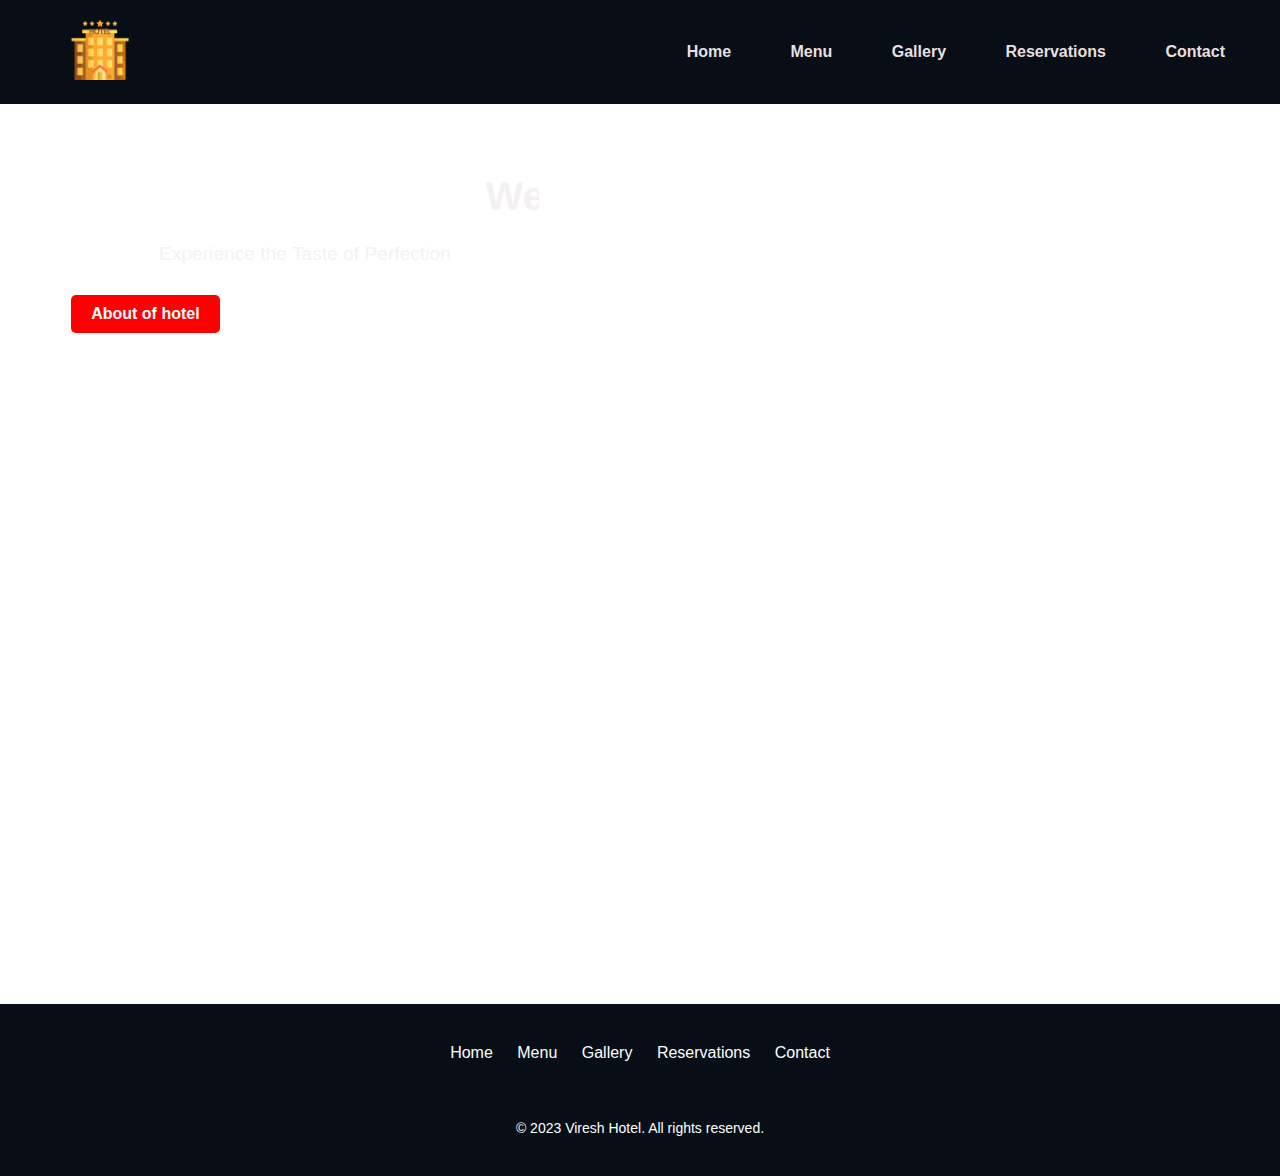
<file: index.htm>
<!DOCTYPE html>
<html lang="en">
<head>
  <meta charset="UTF-8">
  <meta name="viewport" content="width=device-width, initial-scale=1.0">
  <title>Viresh Hotel</title>
  <link rel="stylesheet" type="text/css" href="styles.css">
  <style>
    /* Navigation bar links */
    nav ul li a {
      position: relative;
      display: inline-block;
      padding: 10px 20px;
      color: #e9dfdf;
      text-decoration: none;
      font-weight: bold;
      transition: color 0.4s ease; /* Smooth color transition */
    }

    nav ul li a:hover {
      color: #6b0a0a; /* Change color on hover */
    }

    /* Underline effect */
    nav ul li a::after {
      content: '';
      position: absolute;
      width: 0%;
      height: 2px;
      background-color: #7a2323;
      bottom: 0;
      left: 0;
      transition: width 0.4s ease; /* Smooth underline effect */
    }

    nav ul li a:hover::after {
      width: 100%; /* Expand underline on hover */
    }

    /* Subtle upward movement on hover */
    nav ul li a:hover {
      transform: translateY(-2px); /* Moves the link slightly upwards */
    }
  </style>
</head>
<body>
  <header>
    <div class="logo">
      <img src="iconlogo.png" alt="Viresh Hotel Logo">
    </div>
    <nav>
      <ul>
        <li><a href="#home">Home</a></li>
        <li><a href="gallery.html"> Menu</a></li> <!-- Opens gallery.html -->
        <li><a href="menu.html">Gallery</a></li> <!-- Opens menu.html -->
        <li><a href="reservations.html">Reservations</a></li> <!-- Opens reservations.html -->
        <li><a href="contact.html">Contact</a></li> <!-- Opens contact.html -->
      </ul>
    </nav>
  </header>

  <section class="hero" id="home">
    <div class="hero-content">
      <marquee behavior="ltr" direction="ltr"><h1>Welcome to Hotel Viresh</h1></marquee>
      <p>Experience the Taste of Perfection</p>
      <a href="about1.html" class="btn">About of hotel</a> <!-- Corrected link to about.html -->
    </div>
  </section>

  <footer class="footer">
    <div class="footer-content">
      <div class="footer-logo">
        
      </div>
      <nav class="footer-links">
        <a href="#home">Home</a>
        <a href="gallery.html">Menu </a> <!-- Opens about.html -->
        <a href="menu.html">Gallery</a> <!-- Opens menu.html -->
        <a href="reservations.html">Reservations</a> <!-- Opens reservations.html -->
        <a href="contact.html">Contact</a> <!-- Opens contact.html -->
      </nav>
      <div class="footer-social">
        <a href="#"><i class="fab fa-facebook"></i></a>
        <a href="#"><i class="fab fa-twitter"></i></a>
        <a href="#"><i class="fab fa-instagram"></i></a>
      </div>
    </div>
    <p class="footer-text">&copy; 2023 Viresh Hotel. All rights reserved.</p>
  </footer>

  <script>
    // Smooth scrolling
    document.querySelectorAll('a[href^="#"]').forEach(anchor => {
      anchor.addEventListener('click', function(e) {
        e.preventDefault();
        document.querySelector(this.getAttribute('href')).scrollIntoView({
          behavior: 'smooth'
        });
      });
    });
  </script>
</body>
</html>
</file>
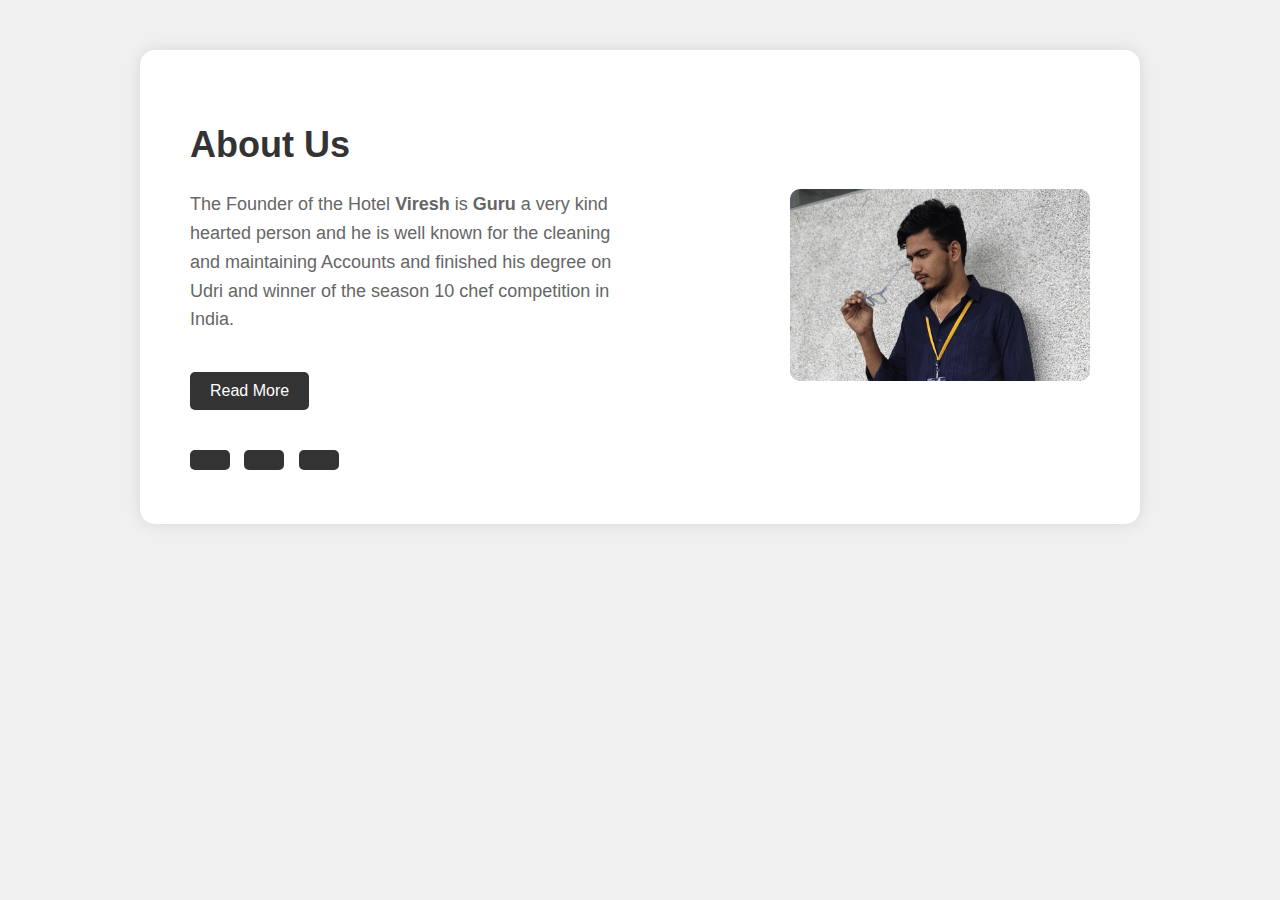
<file: about.html>
<!DOCTYPE html>
<html lang="en">
<head>
    <meta charset="UTF-8">
    <meta name="viewport" content="width=device-width, initial-scale=1.0">
    <title>About Us</title>
    <style>
        body {
            font-family: Arial, sans-serif;
            margin: 0;
            padding: 0;
            background-color: #f0f0f0;
        }
        .about-section {
            display: flex;
            justify-content: space-between;
            align-items: center;
            padding: 50px;
            background-color: #fff;
            border-radius: 15px;
            box-shadow: 0 0 15px rgba(0, 0, 0, 0.1);
            max-width: 900px;
            margin: 50px auto;
        }
        .text-content {
            max-width: 50%;
        }
        .text-content h1 {
            font-size: 36px;
            color: #333;
        }
        .text-content p {
            font-size: 18px;
            color: #666;
            line-height: 1.6;
        }
        .text-content a {
            display: inline-block;
            margin-top: 20px;
            padding: 10px 20px;
            background-color: #333;
            color: #fff;
            text-decoration: none;
            border-radius: 5px;
        }
        .text-content a:hover {
            background-color: #555;
        }
        .image-content img {
            width: 300px;
            height: auto;
            border-radius: 10px;
        }
        .social-icons {
            margin-top: 20px;
        }
        .social-icons a {
            margin-right: 10px;
            text-decoration: none;
            color: #333;
            font-size: 24px;
        }
    </style>
    <script>
        function openLinks() {
            // Open LinkedIn and Instagram in new tabs
            window.open("https://www.linkedin.com/in/guruhiremath-profile", "_blank");
            window.open("https://www.instagram.com/guruhiremath_37", "_blank");
        }
    </script>
</head>
<body>

    <div class="about-section">
        <div class="text-content">
            <h1>About Us</h1>
            <p>The Founder of the Hotel<strong> Viresh </strong> is  <strong> Guru </strong> a very kind hearted person and he is well known for the cleaning and maintaining Accounts and finished his degree on Udri and winner of the season 10 chef competition in India.</p>
            <a href="#" onclick="openLinks()">Read More</a>
            <div class="social-icons">
                <a href="#"><i class="fa fa-facebook"></i></a>
                <a href="#"><i class="fa fa-twitter"></i></a>
                <a href="https://www.instagram.com/guruhiremath_37"><i class="fa fa-instagram"></i></a>
            </div>
        </div>
        <div class="image-content">
            <img src="customer2.jpeg" alt="About Us Image">
        </div>
    </div>

</body>
</html>
</file>
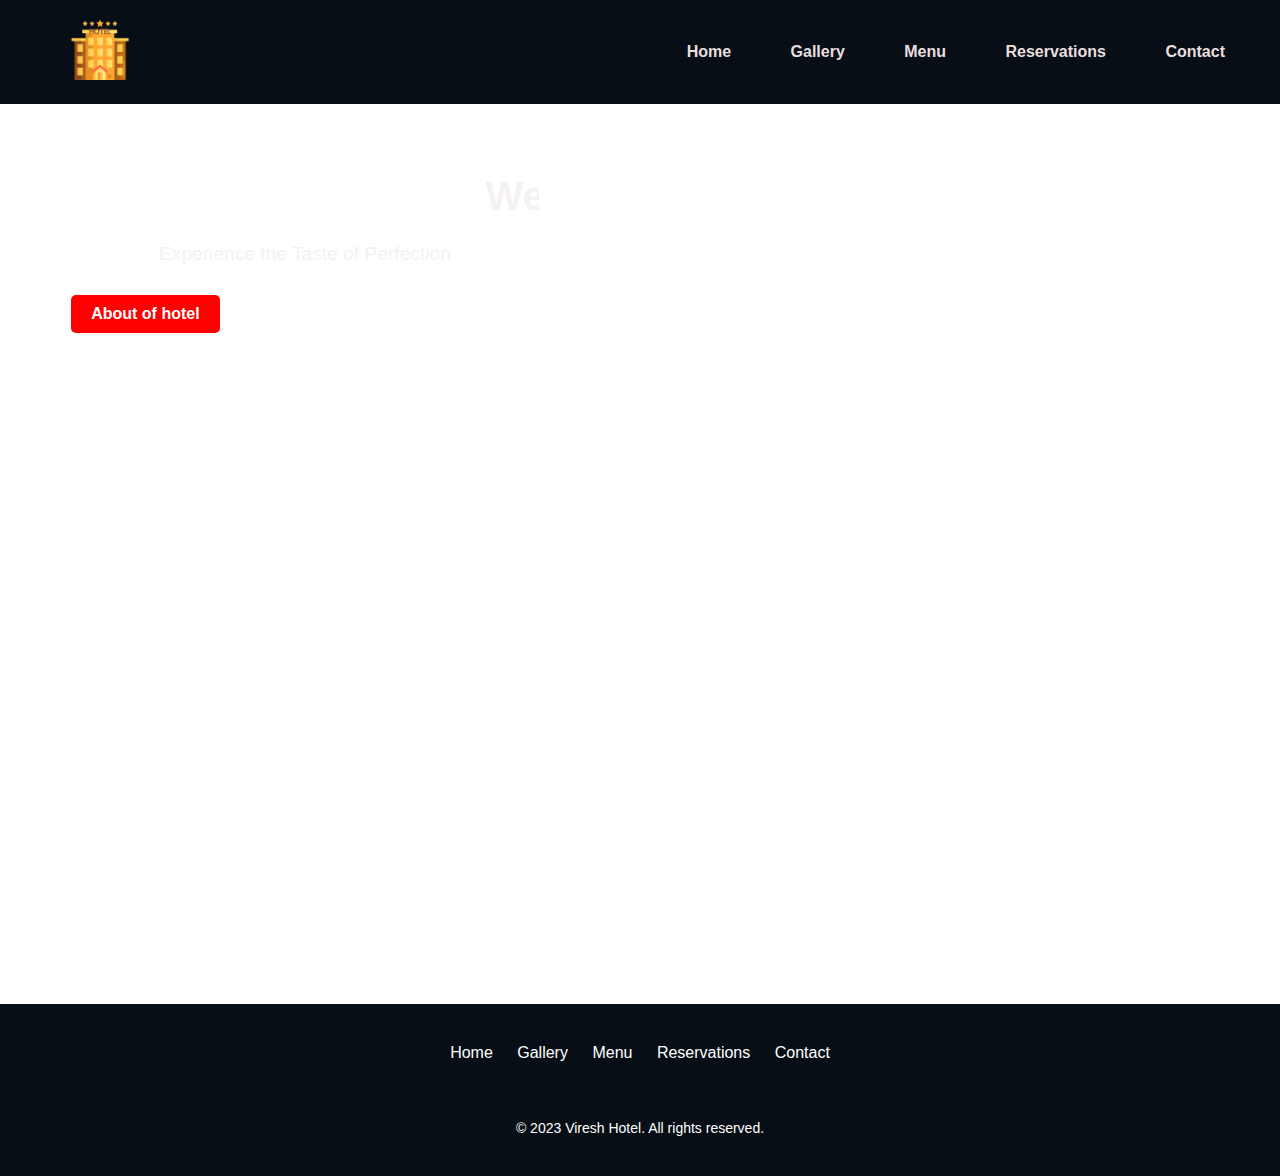
<file: about1.html>
<!DOCTYPE html>
<html lang="en">
<head>
  <meta charset="UTF-8">
  <meta name="viewport" content="width=device-width, initial-scale=1.0">
  <title>Viresh Hotel</title>
  <link rel="stylesheet" type="text/css" href="styles.css">
  <style>
    /* Navigation bar links */
    nav ul li a {
      position: relative;
      display: inline-block;
      padding: 10px 20px;
      color: #e9dfdf;
      text-decoration: none;
      font-weight: bold;
      transition: color 0.4s ease; /* Smooth color transition */
    }

    nav ul li a:hover {
      color: #6b0a0a; /* Change color on hover */
    }

    /* Underline effect */
    nav ul li a::after {
      content: '';
      position: absolute;
      width: 0%;
      height: 2px;
      background-color: #7a2323;
      bottom: 0;
      left: 0;
      transition: width 0.4s ease; /* Smooth underline effect */
    }

    nav ul li a:hover::after {
      width: 100%; /* Expand underline on hover */
    }

    /* Subtle upward movement on hover */
    nav ul li a:hover {
      transform: translateY(-2px); /* Moves the link slightly upwards */
    }
  </style>
</head>
<body>
  <header>
    <div class="logo">
      <img src="iconlogo.png" alt="Viresh Hotel Logo">
    </div>
    <nav>
      <ul>
        <li><a href="#home">Home</a></li>
        <li><a href="gallery.html">Gallery</a></li> <!-- Opens gallery.html -->
        <li><a href="menu.html">Menu</a></li> <!-- Opens menu.html -->
        <li><a href="reservations.html">Reservations</a></li> <!-- Opens reservations.html -->
        <li><a href="contact.html">Contact</a></li> <!-- Opens contact.html -->
      </ul>
    </nav>
  </header>

  <section class="hero" id="home">
    <div class="hero-content">
      <marquee behavior="ltr" direction="ltr"><h1>Welcome to Hotel Viresh</h1></marquee>
      <p>Experience the Taste of Perfection</p>
      <a href="About.html" class="btn">About of hotel</a> <!-- Corrected link to about.html -->
    </div>
  </section>

  <footer class="footer">
    <div class="footer-content">
      <div class="footer-logo">
        
      </div>
      <nav class="footer-links">
        <a href="#home">Home</a>
        <a href="about.html">Gallery</a> <!-- Opens about.html -->
        <a href="menu.html">Menu</a> <!-- Opens menu.html -->
        <a href="reservations.html">Reservations</a> <!-- Opens reservations.html -->
        <a href="contact.html">Contact</a> <!-- Opens contact.html -->
      </nav>
      <div class="footer-social">
        <a href="#"><i class="fab fa-facebook"></i></a>
        <a href="#"><i class="fab fa-twitter"></i></a>
        <a href="#"><i class="fab fa-instagram"></i></a>
      </div>
    </div>
    <p class="footer-text">&copy; 2023 Viresh Hotel. All rights reserved.</p>
  </footer>

  <script>
    // Smooth scrolling
    document.querySelectorAll('a[href^="#"]').forEach(anchor => {
      anchor.addEventListener('click', function(e) {
        e.preventDefault();
        document.querySelector(this.getAttribute('href')).scrollIntoView({
          behavior: 'smooth'
        });
      });
    });
  </script>
</body>
</html>
</file>
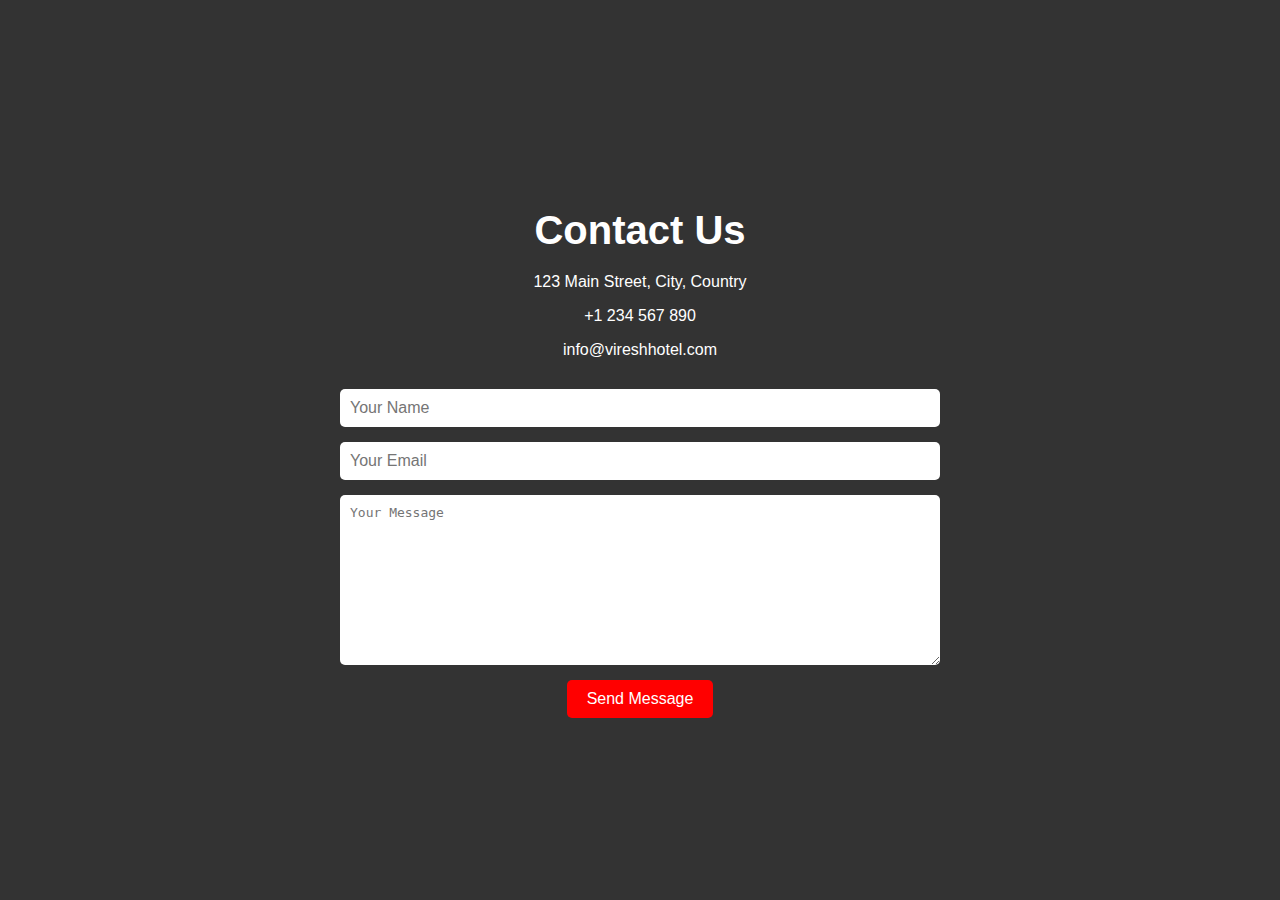
<file: contact.html>
<!DOCTYPE html>
<html lang="en">
<head>
    <meta charset="UTF-8">
    <meta name="viewport" content="width=device-width, initial-scale=1.0">
    <title>Contact Us - Viresh Hotel</title>
    <style>
        body {
            font-family: Arial, sans-serif;
            background-color: #333;
            color: #fff;
            display: flex;
            justify-content: center;
            align-items: center;
            height: 100vh;
            margin: 0;
            padding: 20px;
            box-sizing: border-box;
        }
        .container {
            width: 100%;
            max-width: 600px;
        }
        h1 {
            text-align: center;
            font-size: 2.5em;
            margin-bottom: 20px;
        }
        .contact-info {
            text-align: center;
            margin-bottom: 30px;
        }
        form {
            display: flex;
            flex-direction: column;
        }
        input, textarea {
            margin-bottom: 15px;
            padding: 10px;
            border: none;
            border-radius: 5px;
            font-size: 1em;
        }
        textarea {
            height: 150px;
            resize: vertical;
        }
        button {
            background-color: #ff0000;
            color: #fff;
            border: none;
            padding: 10px 20px;
            font-size: 1em;
            border-radius: 5px;
            cursor: pointer;
            align-self: center;
        }
        button:hover {
            background-color: #cc0000;
        }
    </style>
</head>
<body>
    <div class="container">
        <h1>Contact Us</h1>
        <div class="contact-info">
            <p>123 Main Street, City, Country</p>
            <p>+1 234 567 890</p>
            <p>info@vireshhotel.com</p>
        </div>
        <form action="#" method="post">
            <input type="text" name="name" placeholder="Your Name" required>
            <input type="email" name="email" placeholder="Your Email" required>
            <textarea name="message" placeholder="Your Message" required></textarea>
            <button type="submit">Send Message</button>
        </form>
    </div>
</body>
</html>
</file>
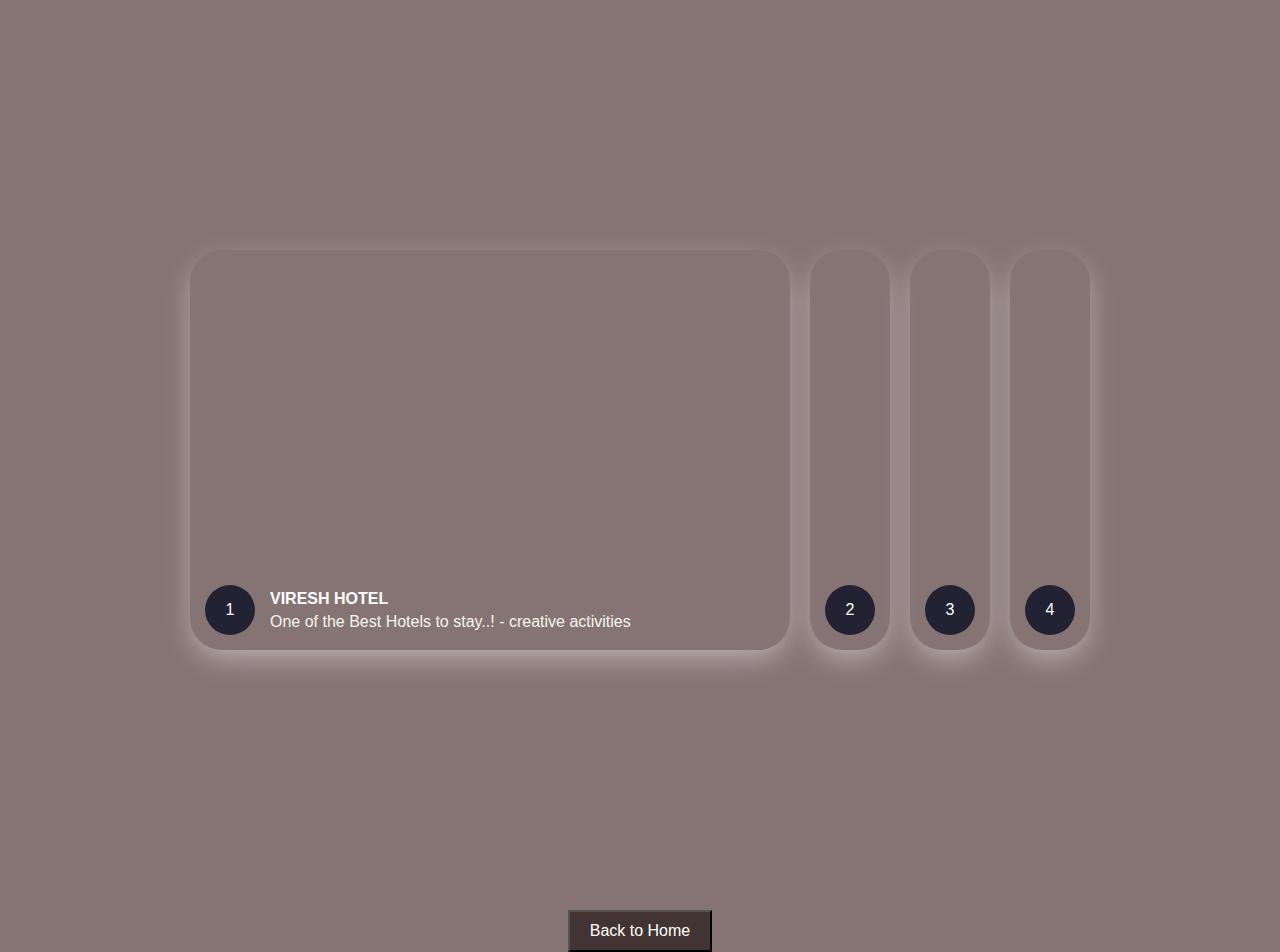
<file: menu.html>
<!DOCTYPE html>
<html lang="en">
<head>
    <meta charset="UTF-8">
    <meta name="viewport" content="width=device-width, initial-scale=1.0">
    <link rel="stylesheet" href="menu.css">
    <title>About</title>
</head>
<body>
    <div class="wrapper">
        <div class="container">
            <input type="radio" name="slide" id="c1" checked>
            <label for="c1" class="card">
                <div class="row">
                    <div class="icon">1</div>
                    <div class="description">
                        <h4>Viresh Hotel</h4>
                        <p>One of the Best Hotels to stay..! - creative activities</p>
                    </div>
                </div>
            </label>
            <input type="radio" name="slide" id="c2">
            <label for="c2" class="card">
                <div class="row">
                    <div class="icon">2</div>
                    <div class="description">
                        <h4>Bedroom</h4>
                        <p>One of the Best bedrooms..!</p>
                    </div>
                </div>
            </label>
            <input type="radio" name="slide" id="c3">
            <label for="c3" class="card">
                <div class="row">
                    <div class="icon">3</div>
                    <div class="description">
                        <h4>Bathroom</h4>
                        <p>One of the Best bathrooms..!</p>
                    </div>
                </div>
            </label>
            <input type="radio" name="slide" id="c4">
            <label for="c4" class="card">
                <div class="row">
                    <div class="icon">4</div>
                    <div class="description">
                        <h4>Bathroom..</h4>
                        <p>One of the Best bathrooms.. more and more advanced</p>
                    </div>
                </div>
            </label>
        </div>
    </div>
    <!-- Add the "Back to Home" button here -->
    <div style="text-align: center; margin-top: 10px;">
        <a href="index.htm">
            <button style="padding: 10px 20px; font-size: 16px; background-color: rgb(67, 52, 52);">Back to Home</button>
        </a>
    </div>
</body>
</html>
</file>
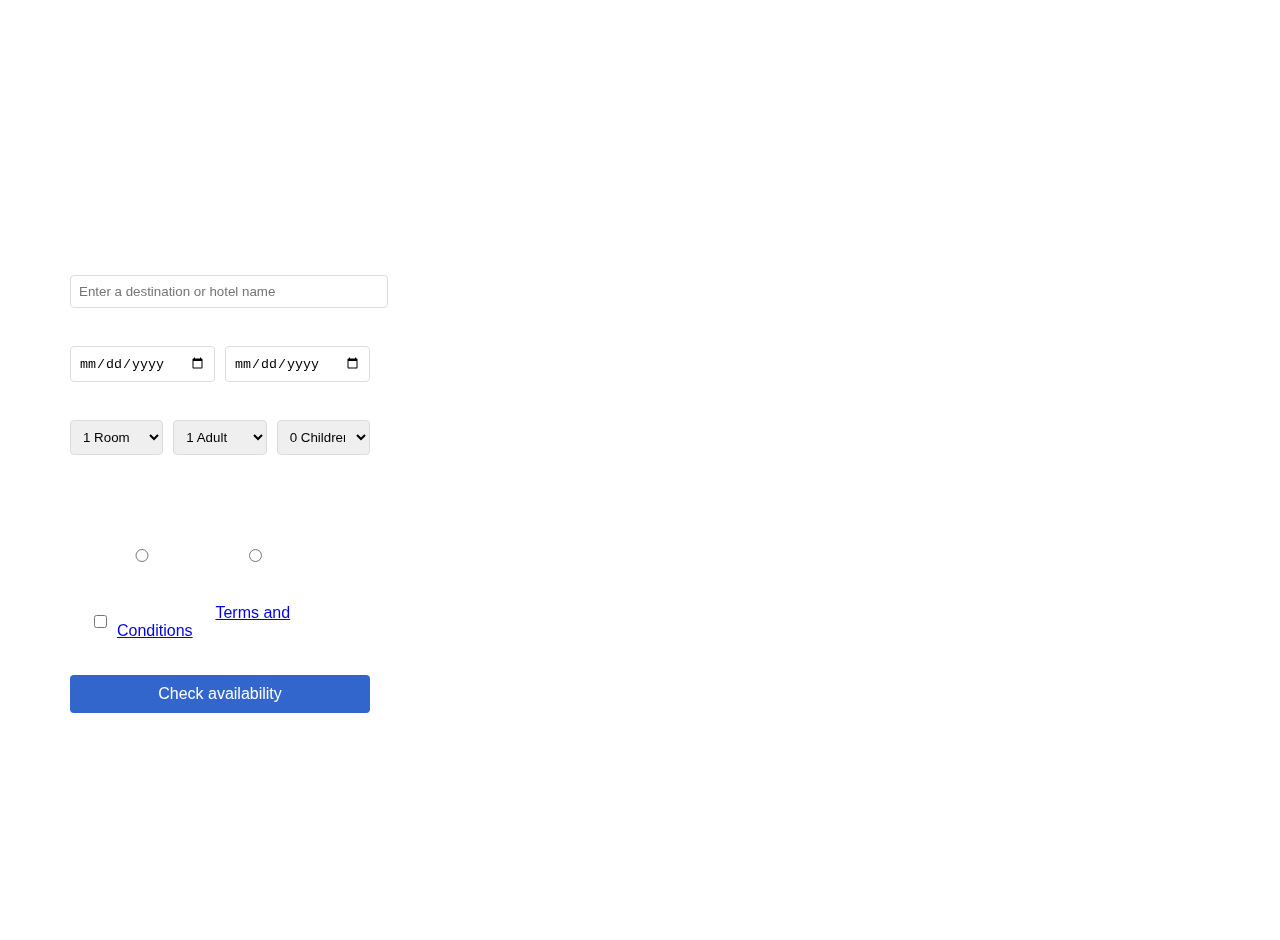
<file: reservations.html>
<!DOCTYPE html>
<html lang="en">
<head>
    <meta charset="UTF-8">
    <meta name="viewport" content="width=device-width, initial-scale=1.0">
    <title>Mountain Resort Booking</title>
    <style>
        body, html {
            margin: 0;
            padding: 0;
            font-family: Arial, sans-serif;
            height: 100%;
        }
        .container {
            background-image: url('https://images.pexels.com/photos/453201/pexels-photo-453201.jpeg?auto=compress&cs=tinysrgb&w=600');
            background-size: cover;
            background-position: center;
            height: 100%;
            display: flex;
            align-items: center;
            padding: 20px;
        }
        .content {
            display: flex;
            max-width: 1200px;
            margin: 0 auto;
            background-color: rgba();
            backdrop-filter: blur(1px);
            border-radius: 10px;
            overflow: hidden;
        }
        .booking-form {
            background-color: ;
            padding: 30px;
            width: 300px;
        }
        .booking-form h2 {
            margin-top: 0;
            margin-bottom: 20px;
            color: white;
        }
        .form-group {
            margin-bottom: 15px;
        }
        .form-group label {
            display: block;
            margin-bottom: 5px;
            font-weight: bold;
            color: white;
        }
        .form-group input, .form-group select {
            width: 100%;
            padding: 8px;
            border: 1px solid #ddd;
            border-radius: 4px;
        }
        .date-inputs, .guest-inputs {
            display: flex;
            gap: 10px;
        }
        .guest-inputs select {
            flex: 1;
        }
        .submit-btn {
            background-color: #3366cc;
            color: white;
            border: none;
            padding: 10px 15px;
            border-radius: 4px;
            cursor: pointer;
            width: 100%;
            font-size: 16px;
        }
        .submit-btn:hover {
            background-color: #254e9c;
        }
        .reservation-text {
            color: white;
            padding: 30px;
            flex: 1;
        }
        .reservation-text h1 {
            font-size: 2.5em;
            margin-bottom: 20px;
        }
        .payment-section {
            margin-top: 30px;
            background-color:;
            padding: 20px;
            border-radius: 8px;
            color: white;
        }
        .payment-section h3 {
            margin-top: 0;
        }
        .payment-methods {
            display: flex;
            gap: 10px;
            margin-bottom: 15px;
        }
        .payment-methods label {
            cursor: pointer;
        }
        .terms-checkbox {
            display: flex;
            align-items: center;
            margin-bottom: 15px;
        }
        .terms-checkbox input {
            margin-right: 10px;
        }
        @media (max-width: 768px) {
            .content {
                flex-direction: column;
            }
            .booking-form {
                width: auto;
            }
        }
    </style>
</head>
<body>
    <div class="container">
        <div class="content">
            <div class="booking-form">
                <h2>Your Destination</h2>
                <form action="reservations1.html" method="GET"> <!-- Link to reservations1.html -->
                    <div class="form-group">
                        <input type="text" placeholder="Enter a destination or hotel name" required>
                    </div>
                    <div class="form-group">
                        <label>Check in - Check out</label>
                        <div class="date-inputs">
                            <input type="date" placeholder="mm/dd/yyyy" required>
                            <input type="date" placeholder="mm/dd/yyyy" required>
                        </div>
                    </div>
                    <div class="form-group">
                        <label>Guests</label>
                        <div class="guest-inputs">
                            <select required>
                                <option>1 Room</option>
                                <option>2 Rooms</option>
                                <option>3 Rooms</option>
                            </select>
                            <select required>
                                <option>1 Adult</option>
                                <option>2 Adults</option>
                                <option>3 Adults</option>
                            </select>
                            <select required>
                                <option>0 Children</option>
                                <option>1 Child</option>
                                <option>2 Children</option>
                            </select>
                        </div>
                    </div>

                    <!-- Payment Section -->
                    <div class="payment-section">
                        <h3>Payment Details</h3>
                        <div class="form-group payment-methods">
                            <label><input type="radio" name="payment-method" value="phonepe" required> PhonePe</label>
                            <label><input type="radio" name="payment-method" value="googlepay"> Google Pay</label>
                        </div>
                        
                        <div class="terms-checkbox">
                            <input type="checkbox" name="terms" required>
                            <label for="terms">I agree to the <a href="#">Terms and Conditions</a></label>
                        </div>
                    </div>

                    <button type="submit" class="submit-btn">Check availability</button>
                </form>
            </div>
            <div class="reservation-text">
                <h1>MAKE YOUR RESERVATION</h1>
                <p>Lorem ipsum dolor sit amet, consectetur adipiscing elit. Animi facere, soluta magnam consectetur molestias itaque ad sint fugit architecto incidunt iste culpa perspiciatis possimus voluptates aliquid consequuntur cumque quasi. Perspiciatis.</p>
            </div>
        </div>
    </div>
</body>
</html>
</file>
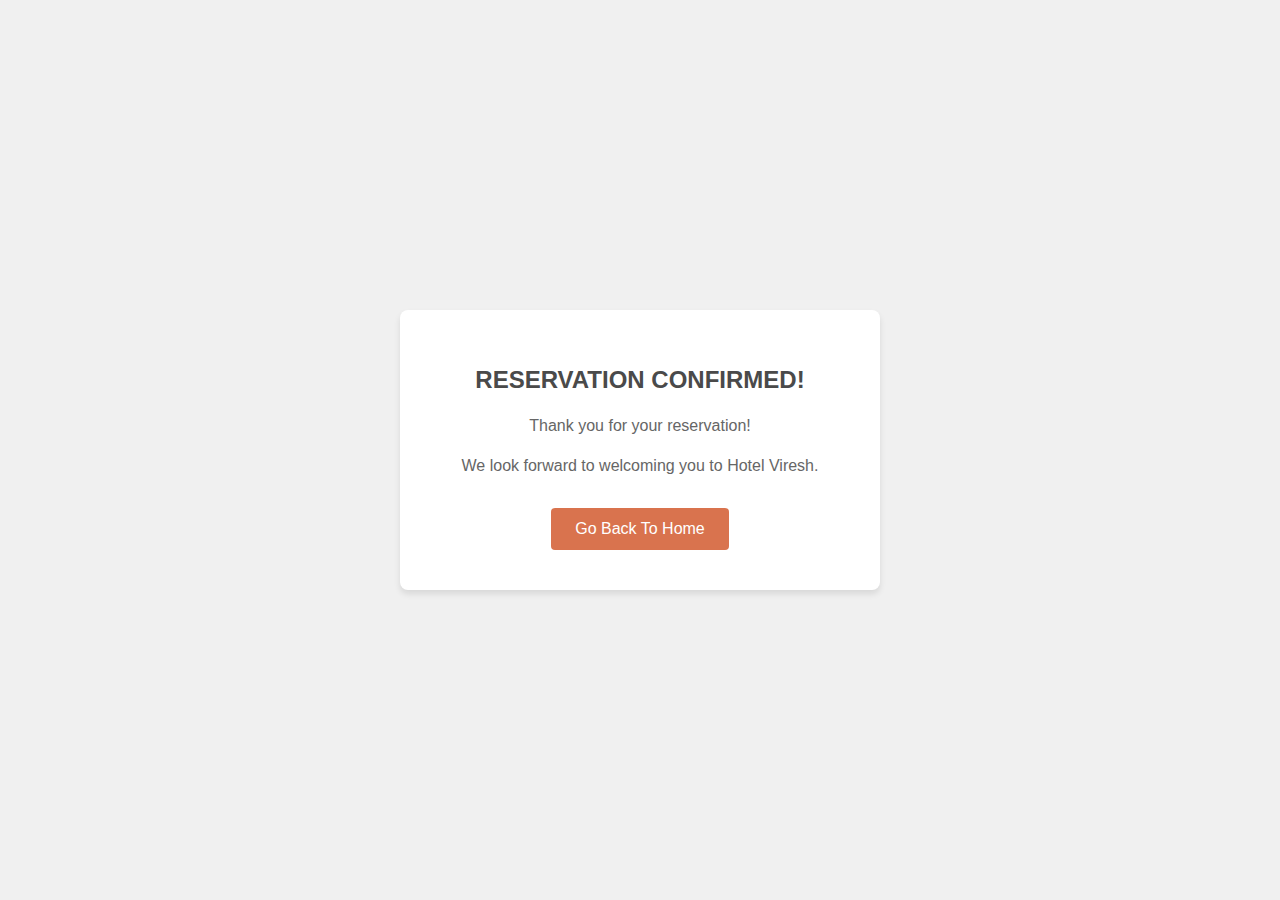
<file: reservations1.html>
<!DOCTYPE html>
<html lang="en">
<head>
    <meta charset="UTF-8">
    <meta name="viewport" content="width=device-width, initial-scale=1.0">
    <title>Reservation Confirmed</title>
    <style>
        body {
            font-family: Arial, sans-serif;
            display: flex;
            justify-content: center;
            align-items: center;
            height: 100vh;
            margin: 0;
            background-color: #f0f0f0;
        }
        .card {
            background-color: white;
            border-radius: 8px;
            box-shadow: 0 4px 6px rgba(0, 0, 0, 0.1);
            padding: 40px;
            text-align: center;
            max-width: 400px;
            width: 100%;
        }
        h1 {
            color: #4a4a4a;
            font-size: 24px;
            margin-bottom: 20px;
        }
        p {
            color: #666;
            font-size: 16px;
            line-height: 1.5;
            margin-bottom: 10px;
        }
        .button {
            background-color: #d9734e;
            border: none;
            color: white;
            padding: 12px 24px;
            text-align: center;
            text-decoration: none;
            display: inline-block;
            font-size: 16px;
            margin-top: 20px;
            cursor: pointer;
            border-radius: 4px;
            transition: background-color 0.3s;
        }
        .button:hover {
            background-color: #c56642;
        }
    </style>
</head>
<body>
    <div class="card">
        <h1>RESERVATION CONFIRMED!</h1>
        <p>Thank you for your reservation!</p>
        <p>We look forward to welcoming you to Hotel Viresh.</p>
        <!-- Link to index.html when button is clicked -->
        <a href="index.htm" class="button">Go Back To Home</a>
    </div>
</body>
</html>
</file>
<file: styles.css>
* {
  margin: 0;
  padding: 0;
  font-family: 'Noto Sans', sans-serif;
}

/*header*/

header {
background-color: #070e16;
padding: 20px;
display: flex;
align-items: center;
justify-content: space-between;
}

.logo img {
height: 60px;
margin-left: 50px;
}

nav ul {
list-style: none;
margin: 0;
padding: 0;
}

nav ul li {
display: inline-block;
margin-right: 15px;
}

nav ul li a {
text-decoration: none;
color: white;
font-weight: bold;
transition: color 0.3s ease;
}

nav ul li a:hover {
color: #ff0000;
}

/*hero*/

.hero {
background-image: url("https://cdn.sanity.io/images/ocl5w36p/prodreserve/95c4a2570ecc997d620160b98afbbf9d0fffad57-5585x2707.jpg?w=1600&auto=format&dpr=2");
background-size: cover;
background-position: center;
height: 100vh;
display: flex;
text-align: left;
color: #f6f1f1;
}

.hero-content {
max-width: 600px;
padding: 20px;
margin-top: 50px;
margin-left: 4%;
}

.hero-content h1 {
font-size: 48px;
margin-bottom: 20px;
}

.hero-content p {
font-size: 24px;
margin-bottom: 30px;
}

.btn {
display: inline-block;
background-color: #ff0000;
color: #fff;
padding: 10px 20px;
border-radius: 5px;
text-decoration: none;
font-weight: bold;
transition: background-color 0.3s ease;
}

.btn:hover {
background-color: #e60000;
}

/*about*/

.about {
display: flex;
align-items: center;
padding: 80px 0;
}

.about-content {
flex: 1;
max-width: 600px;
padding-right: 50px;
color: #fff;
margin-left: 5%;
}

.about h2 {
font-size: 36px;
margin-bottom: 20px;
}

.about p {
font-size: 18px;
margin-bottom: 20px;
}

.about-image {
max-width: 50%;
margin-right: 5%;
}

.about-image img {
max-width: 100%;
height: auto;
border-radius: 5px;
}

.dark-theme {
background-color: #354b64;
}

/* menu*/
.menu {
padding: 80px 0;
text-align: center;
background-color: #070e16;
}

.menu h2 {
font-size: 36px;
margin-bottom: 40px;
color: #ffffff;
}

.menu-items {
display: flex;
justify-content: center;
}

.menu-item {
max-width: 300px;
margin: 0 20px;
text-align: left;
}

.menu-item img {
max-width: 100%;
height: auto;
border-radius: 5px;
margin-bottom: 10px;
}

.menu-item h3 {
font-size: 24px;
margin-bottom: 10px;
color: #ffffff;
}

.menu-item p {
font-size: 16px;
margin-bottom: 20px;
color: #ffffff;
}

/* reservations*/

.reservations {
background-color: #1f1f1f;
padding: 80px 0;
text-align: center;
}

.reservation-form {
max-width: 500px;
margin: 0 auto;
background-color: #333;
padding: 40px;
border-radius: 5px;
box-shadow: 0 0 10px rgba(0, 0, 0, 0.3);
}

.reservation-form h2 {
color: #fff;
font-size: 28px;
margin-bottom: 20px;
}

.reservation-form form input,
.reservation-form form textarea {
display: block;
width: 100%;
padding: 10px;
margin-bottom: 20px;
border-radius: 5px;
border: none;
}

.reservation-form form button {
display: inline-block;
background-color: #ff0000;
color: #fff;
padding: 10px 20px;
border-radius: 5px;
text-decoration: none;
font-weight: bold;
transition: background-color 0.3s ease;
}

.reservation-form form button:hover {
background-color: #e60000;
}

/* Testimonials Section*/

.testimonials {
padding: 80px 0;
text-align: center;
background-color: #070e16;
}

.testimonials h2 {
font-size: 36px;
margin-bottom: 40px;
color: #fff;
}

.testimonial {
max-width: 600px;
margin: 0 auto 40px;
text-align: left;
}

.testimonial img {
display: block;
width: 80px;
height: 80px;
border-radius: 50%;
margin: 0 auto 20px;
}

.testimonial p {
font-size: 18px;
margin-bottom: 20px;
color: #fff;
}

.testimonial h4 {
font-size: 20px;
font-weight: bold;
color: #fff;
}

/* Gallery Section*/

.gallery {
padding: 80px 0;
text-align: center;
background-color: #070e16;
}

.gallery h2 {
font-size: 36px;
margin-bottom: 40px;
color: #fff;
}

.image-grid {
display: grid;
grid-template-columns: repeat(4, 1fr);
grid-gap: 20px;
margin-left: 5%;
margin-right: 5%;
}

.image-item img {
width: 100%;
height: auto;
border-radius: 5px;
}

/* Contact Section*/

.contact {
background-color: #333;
padding: 80px 0;
text-align: center;
color: #fff;
}

.contact-container {
max-width: 600px;
margin: 0 auto;
}

.contact h2 {
font-size: 36px;
margin-bottom: 40px;
}

.contact-info {
display: flex;
justify-content: center;
margin-bottom: 40px;
}

.info-item {
margin: 0 20px;
text-align: center;
}

.info-item i {
font-size: 24px;
margin-bottom: 10px;
}

.contact-form input,
.contact-form textarea {
display: block;
width: 100%;
padding: 10px;
margin-bottom: 20px;
border-radius: 5px;
border: none;
}

.contact-form textarea {
resize: vertical;
}

.contact-form button {
display: inline-block;
background-color: #ff0000;
color: #fff;
padding: 10px 20px;
border-radius: 5px;
text-decoration: none;
font-weight: bold;
transition: background-color 0.3s ease;
}

.contact-form button:hover {
background-color: #e60000;
}

/* Footer*/

.footer {
background-color: #070e16;
padding: 40px 0;
color: #fff;
text-align: center;
}

.footer-content {
display: flex;
flex-direction: column;
align-items: center;
margin-bottom: 40px;
}

.footer-logo img {
max-width: 150px;
}

.footer-links a {
color: #fff;
margin: 0 10px;
text-decoration: none;
}

.footer-social a {
color: #fff;
margin: 0 5px;
text-decoration: none;
}

.footer-text {
font-size: 14px;
}
/* Ensuring the website is responsive */
* {
  box-sizing: border-box;
}

body {
  margin: 0;
  padding: 0;
  font-family: Arial, sans-serif;
}

.hero-content h1 {
  font-size: 2.5em;
  text-align: center;
}

.hero-content p {
  font-size: 1.2em;
  text-align: center;
}

.btn {
  padding: 10px 20px;
  font-size: 1em;
  text-align: center;
  display: inline-block;
}

/* Responsive adjustments */
@media (max-width: 768px) {
  nav ul {
    flex-direction: column;
  }
  .hero-content h1 {
    font-size: 2em;
  }
  .hero-content p {
    font-size: 1em;
  }
  .btn {
    font-size: 0.9em;
  }
}

@media (max-width: 480px) {
  .hero-content h1 {
    font-size: 1.5em;
  }
  .hero-content p {
    font-size: 0.9em;
  }
  .btn {
    font-size: 0.8em;
  }
}
</file>
<file: menu.css>
* {
    box-sizing: border-box;
    margin: 0;
    padding: 0;
    font-family: Arial, Helvetica, sans-serif;
    color: white;
}

body {
    background-color: #867474;
    background-image:url('https://cdn.sanity.io/images/ocl5w36p/prodreserve/3ecd1db79a0fe92a4bb7afa2dcf24d4262e21cdd-6078x4052.jpg?w=1600&auto=format&dpr=2') ;
}

.wrapper {
    width: 100%;
    height: 100vh;
    display: flex;
    align-items: center;
    justify-content: center;
}

.container {
    height: 400px;
    display: flex;
    flex-wrap: nowrap;
    justify-content: start;
}

.card {
    width: 80px;
    border-radius: .75rem;
    background-size: cover;
    cursor: pointer;
    overflow: hidden;
    border-radius: 2rem;
    margin: 0 10px;
    display: flex;
    align-items: flex-end;
    transition: .6s cubic-bezier(.28,-0.03,0,.99);
    box-shadow: 0px 10px 30px -5px rgba(209, 203, 203, 0.8);
}

.card > .row {
    color: white;
    display: flex;
    flex-wrap: nowrap;
}

.card > .row > .icon {
    background: #223;
    color: white;
    border-radius: 50%;
    width: 50px;
    display: flex;
    justify-content: center;
    align-items: center;
    margin: 15px;
}

.card > .row > .description {
    display: flex;
    justify-content: center;
    flex-direction: column;
    overflow: hidden;
    height: 80px;
    width: 520px;
    opacity: 0;
    transform: translateY(30px);
    transition-delay: .3s;
    transition: all .3s ease;
}

.description p {
    color: #f2f4ec;
    padding-top: 5px;
}

.description h4 {
    text-transform: uppercase;
}

input {
    display: none;
}

input:checked + label {
    width: 600px;
}

input:checked + label .description {
    opacity: 1 !important;
    transform: translateY(0) !important;
}

.card[for="c1"] {
    background-image: url('https://cdn.sanity.io/images/ocl5w36p/prodreserve/c7d3e4c6b378689aba29fee21dfc5b30f8b2dd24-5585x2707.jpg?w=1600&auto=format&dpr=2');
}
.card[for="c2"] {
    background-image: url('https://cdn.sanity.io/images/ocl5w36p/prodreserve/ffec275178068f64f6677149d7a5982068d004e5-4500x2750.jpg?w=768&auto=format&dpr=2');
}
.card[for="c3"] {
    background-image: url('https://cdn.sanity.io/images/ocl5w36p/prodreserve/a87d34538b4727debc39f9da847608c619c6ee53-2048x1365.jpg?w=1600&auto=format&dpr=2');
}
.card[for="c4"] {
    background-image: url('https://cdn.sanity.io/images/ocl5w36p/prodreserve/85155a26934d0cce2be607be8a1b385ac1e14c64-4500x3000.jpg?w=1600&auto=format&dpr=2');
}
</file>
